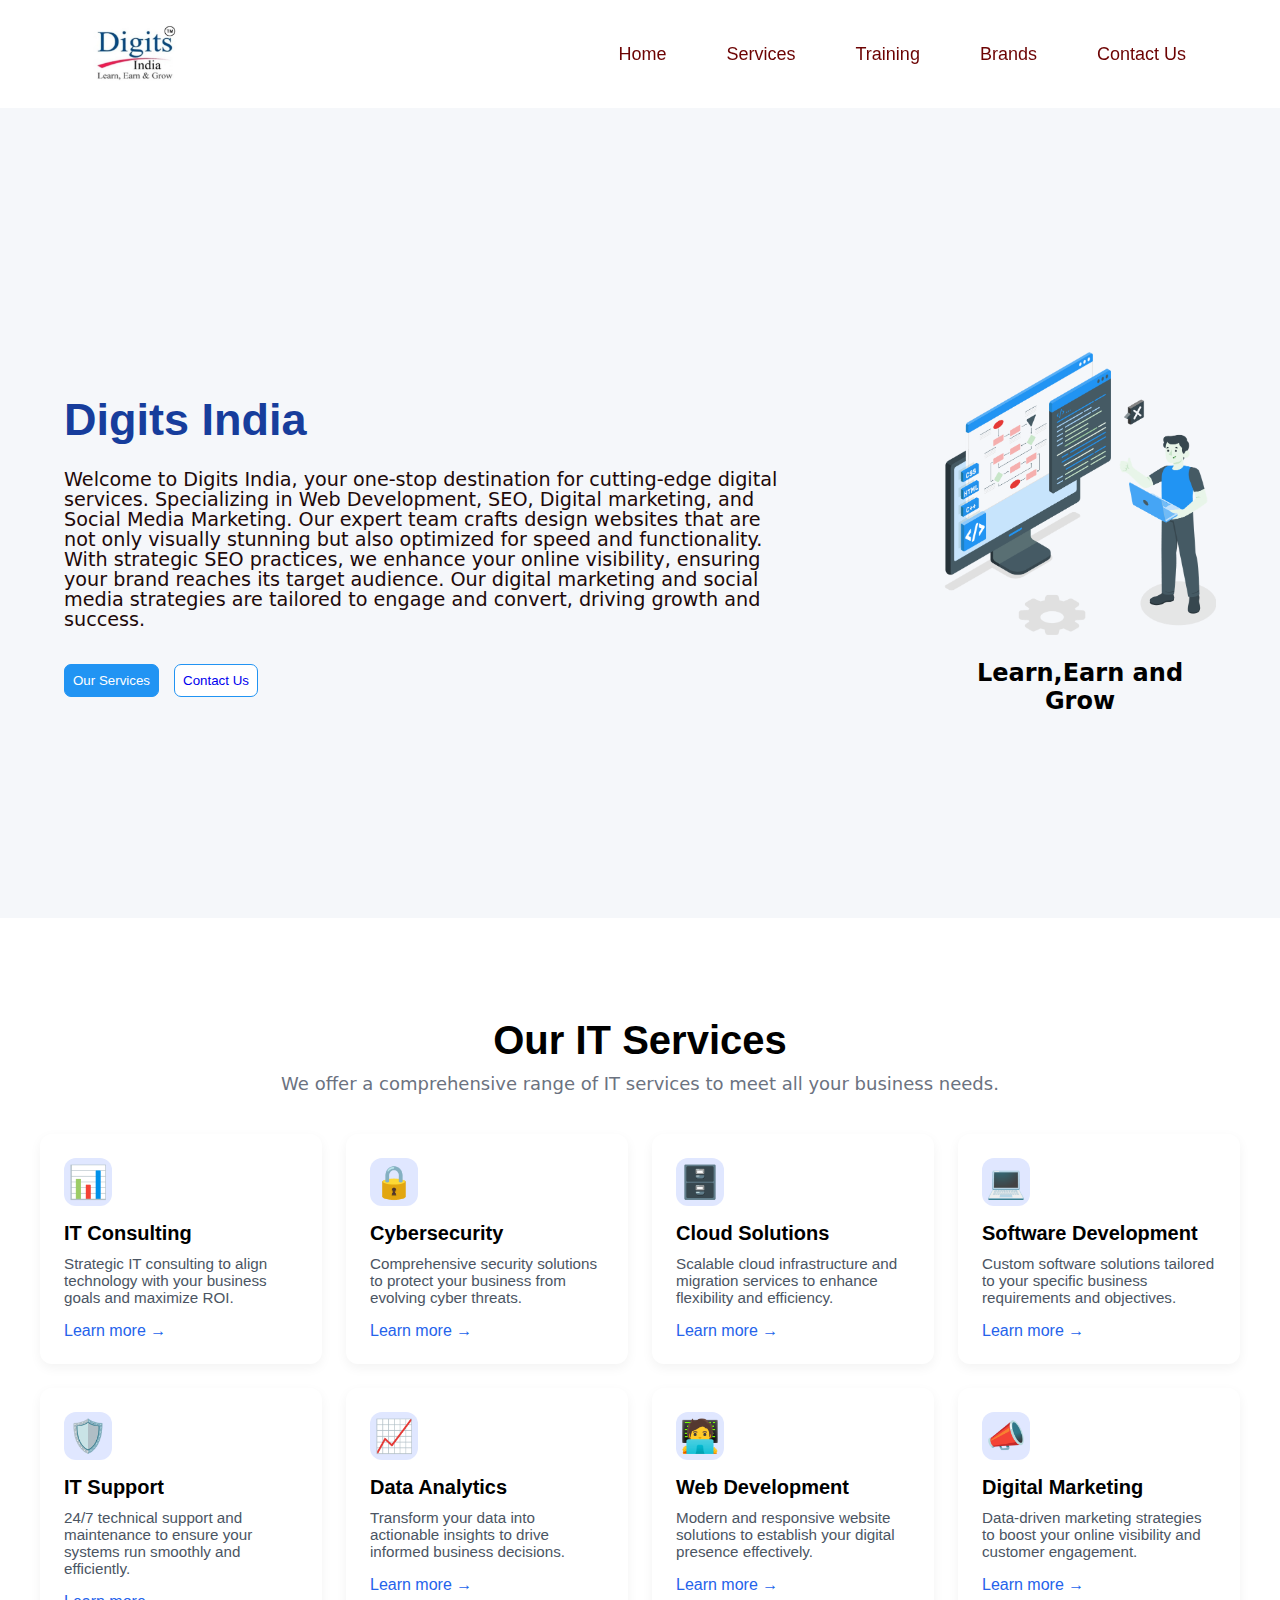
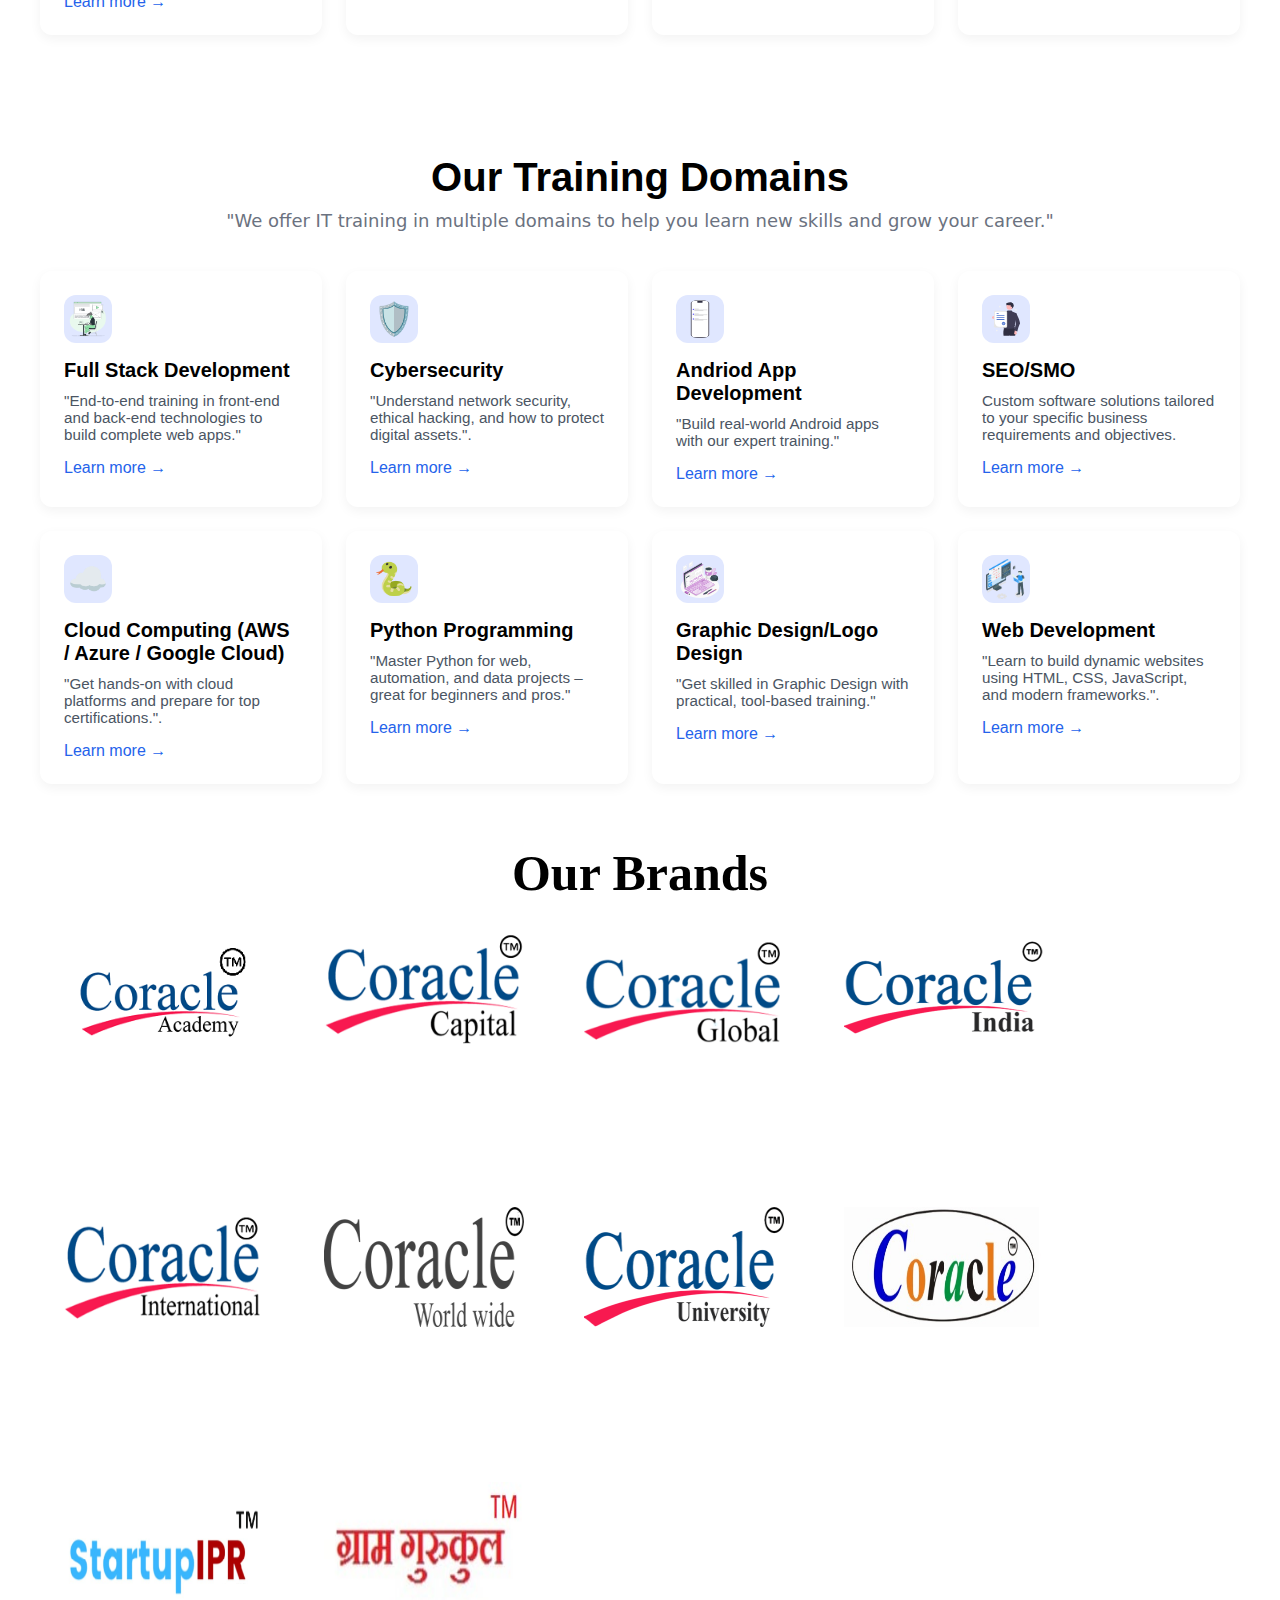
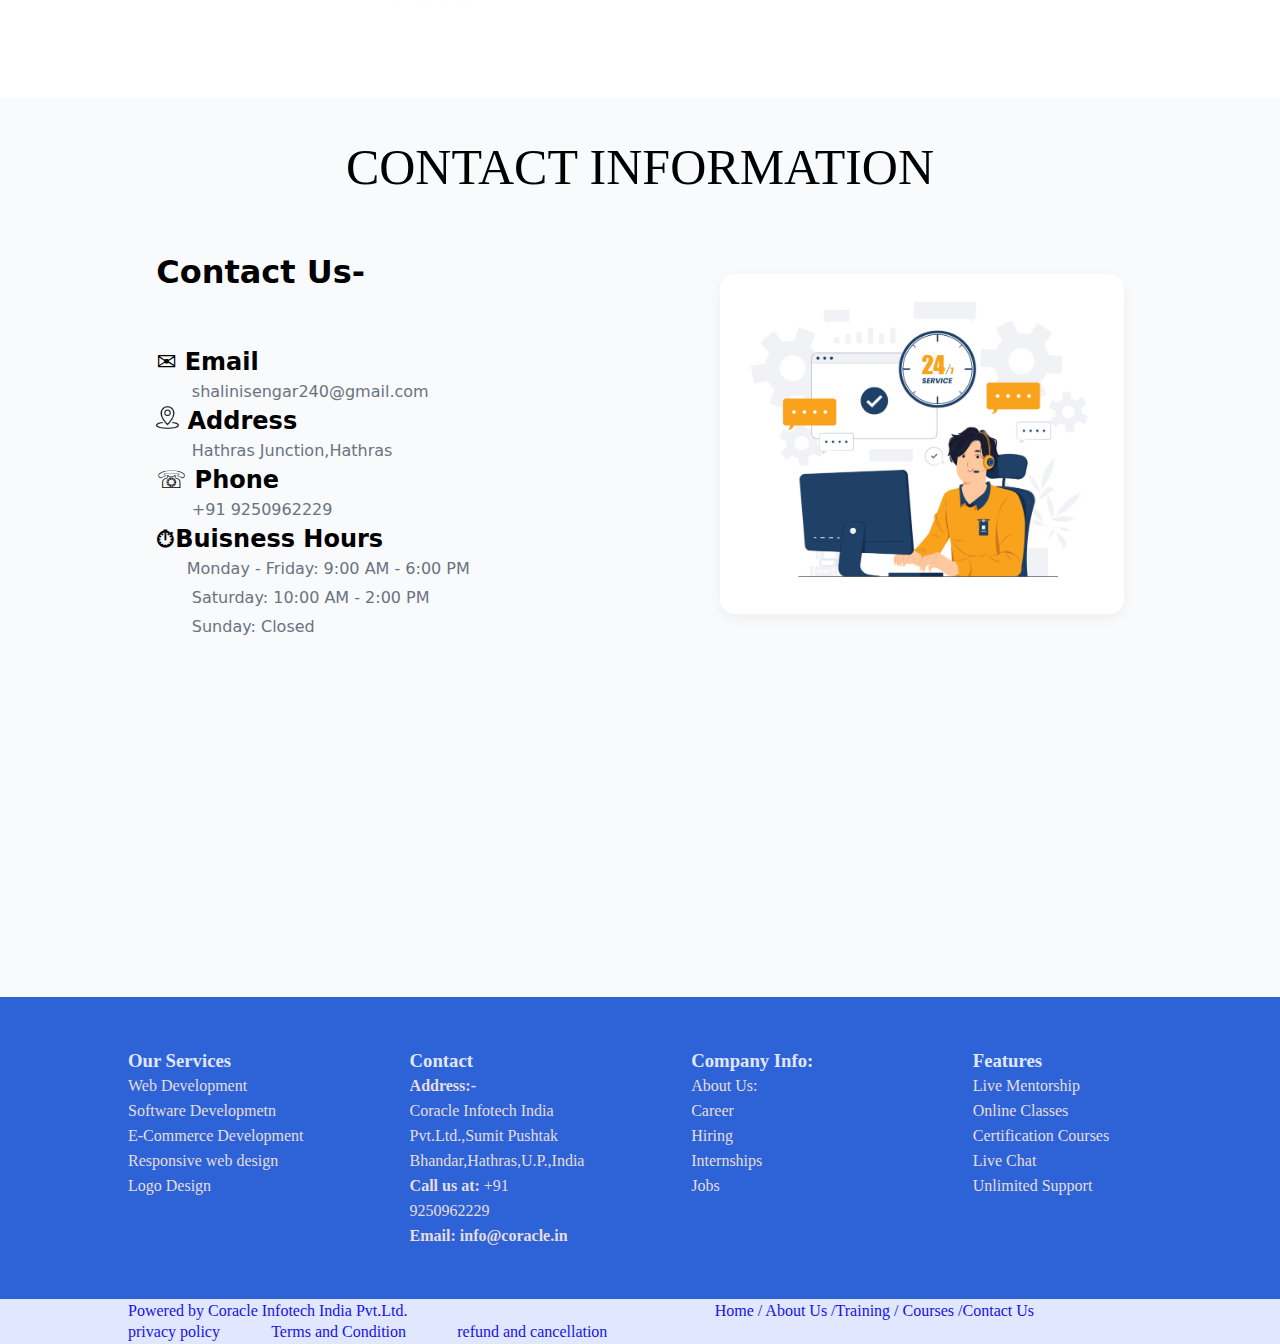
<file: index.html>
<!DOCTYPE html>
<html lang="en">

<head>
  <meta charset="UTF-8">
  <meta name="viewport" content="width=device-width, initial-scale=1.0">
  <title>Document</title>
  <link rel="stylesheet" href="style.css">

</head>

<body>
  <header>

    <nav class="fontfamily2">

      <img src="assets/logo/logo.jpeg" alt="Digits India">
      <div class="menu-icon" id="togglebutton">&#9776;</div>
      <ul id="navlinks" class="nav-links">
        <li class="cross" id="crosssymbol"><img src="assets/img/close.png" alt=""></li>
        <li class="navitem"><a href="#home">Home</a></li>
        <li class="navitem"><a href="#services">Services</a></li>
        <li class="navitem"><a href="#Training">Training</a></li>
        <li class="navitem"><a href="#brand">Brands</a></li>
        <li class="navitem"><a href="#contact">Contact Us</a></li>


      </ul>

    </nav>

  </header>
  <div class="box"></div>
  <div class="hero" id="name">

    <div class="hero1">

      <h1 style="color: rgb(23, 61, 156);">Digits India</h1>

      <p style="color: rgb(33, 9, 9); padding-right: 15%;">Welcome to Digits India, your one-stop destination for
        cutting-edge digital services. Specializing in
        Web Development, SEO, Digital marketing, and Social Media Marketing. Our expert team crafts design
        websites that are not only visually stunning but also optimized for speed and functionality. With
        strategic SEO practices, we enhance your online visibility, ensuring your brand reaches its target
        audience. Our digital marketing and social media strategies are tailored to engage and convert,
        driving growth and success.
      </p>
      <div class="btn"><button class="blue fontfamily2"> <a href="#service">Our Services</a></button>
        <button class="white fontfamily2"><a href="#contact">Contact Us</a></button>
      </div>


    </div>
    <div class="hero2"><img src="assets/img/Illustration@3x.png" alt="">
      <h2 class="fontfamily1">Learn,Earn and Grow</h2>
    </div>
  </div>





  <section class="services-section" id="services">
    <h2 class="section-title fontfamily2" id="service"> Our IT Services</h2>
    <p class="section-subtitle fontfamily1">
      We offer a comprehensive range of IT services to meet all your business needs.
    </p>

    <div class="services-grid">
      <div class="service-card">
        <div class="icon">📊</div>
        <h3>IT Consulting</h3>
        <p>Strategic IT consulting to align technology with your business goals and maximize ROI.</p>
        <a href="#">Learn more →</a>
      </div>

      <div class="service-card">
        <div class="icon">🔒</div>
        <h3>Cybersecurity</h3>
        <p>Comprehensive security solutions to protect your business from evolving cyber threats.</p>
        <a href="#">Learn more →</a>
      </div>

      <div class="service-card">
        <div class="icon">🗄️</div>
        <h3>Cloud Solutions</h3>
        <p>Scalable cloud infrastructure and migration services to enhance flexibility and efficiency.</p>
        <a href="#">Learn more →</a>
      </div>

      <div class="service-card">
        <div class="icon">💻</div>
        <h3>Software Development</h3>
        <p>Custom software solutions tailored to your specific business requirements and objectives.</p>
        <a href="#">Learn more →</a>
      </div>

      <div class="service-card">
        <div class="icon">🛡️</div>
        <h3>IT Support</h3>
        <p>24/7 technical support and maintenance to ensure your systems run smoothly and efficiently.</p>
        <a href="#">Learn more →</a>
      </div>

      <div class="service-card">
        <div class="icon">📈</div>
        <h3>Data Analytics</h3>
        <p>Transform your data into actionable insights to drive informed business decisions.</p>
        <a href="#">Learn more →</a>
      </div>

      <div class="service-card">
        <div class="icon">🧑‍💻</div>
        <h3>Web Development</h3>
        <p>Modern and responsive website solutions to establish your digital presence effectively.</p>
        <a href="#">Learn more →</a>
      </div>


      <div class="service-card">
        <div class="icon">📣</div>
        <h3>Digital Marketing</h3>
        <p>Data-driven marketing strategies to boost your online visibility and customer engagement.</p>
        <a href="#">Learn more →</a>
      </div>

    </div>
  </section>
  <section class="training" id="Training">
    <div class="section-title fontfamily2">Our Training Domains</div>
    <div class="section-subtitle fontfamily1">"We offer IT training in multiple domains to help you learn new skills and
      grow your career."

    </div>

    <div class="services-grid">
      <div class="service-card">
        <div class="icon"><img src="assets/img/Website designer-bro.png" alt=""></div>
        <h3> Full Stack Development</h3>
        <p>"End-to-end training in front-end and back-end technologies to build complete web apps."</p>
        <a href="#">Learn more →</a>
      </div>

      <div class="service-card">
        <div class="icon">🛡️</div>
        <h3>Cybersecurity</h3>
        <p>"Understand network security, ethical hacking, and how to protect digital assets.".</p>
        <a href="#">Learn more →</a>
      </div>

      <div class="service-card">
        <div class="icon"><img src="assets/img/undraw_notifications_bw0p.svg" alt="" style=" width: 28px;
  height:38px;"></div>
        <h3>Andriod App Development</h3>
        <p>"Build real-world Android apps with our expert training."</p>
        <a href="#">Learn more →</a>
      </div>

      <div class="service-card">
        <div class="icon"><img src="assets/img/undraw_certificate_71gt.svg" alt="" style="width: 28px;
  height:38px;"></div>
        <h3>SEO/SMO</h3>
        <p>Custom software solutions tailored to your specific business requirements and objectives.</p>
        <a href="#">Learn more →</a>
      </div>

      <div class="service-card">
        <div class="icon">☁️</div>
        <h3>Cloud Computing (AWS / Azure / Google Cloud)</h3>
        <p>"Get hands-on with cloud platforms and prepare for top certifications.".</p>
        <a href="#">Learn more →</a>
      </div>

      <div class="service-card">
        <div class="icon">🐍</div>
        <h3>Python Programming</h3>
        <p>"Master Python for web, automation, and data projects – great for beginners and pros."</p>
        <a href="#">Learn more →</a>
      </div>

      <div class="service-card">
        <div class="icon"><img src="assets/img/Laptop_Mesa-de-trabajo-1.svg" alt=""></div>
        <h3>Graphic Design/Logo Design</h3>
        <p>"Get skilled in Graphic Design with practical, tool-based training."</p>
        <a href="#">Learn more →</a>
      </div>


      <div class="service-card">
        <div class="icon"><img src="assets/img/Illustration@3x.png" alt=""></div>
        <h3>Web Development</h3>
        <p>"Learn to build dynamic websites using HTML, CSS, JavaScript, and modern frameworks.".</p>
        <a href="#">Learn more →</a>
      </div>

    </div>
  </section>
  </div>

  <div class="brands-section" id="brand">
    <div class="brands-title">
      <h1>Our Brands</h1>
    </div>
    <div class="brand-content">
      <span>
        <img src="assets/logo/coracle Academy.png" alt="">
      </span>
      <span><img src="assets/logo/coracle capital.png" alt=""></span>
      <span><img src="assets/logo/coracle Global.png" alt=""></span>
      <span>
        <img src="assets/logo/coracle india logo.png" alt="">
      </span>
      <span>
        <img src="assets/logo/coracle international.png" alt="">
      </span>
      <span><img src="assets/logo/coracle worldwide1.png" alt=""></span>
      <span>
        <img src="assets/logo/Coracleuniversitylogo.png" alt="">
      </span>
      <span><img src="assets/logo/logo coracle.jpg" alt=""></span>

      <span><img src="assets/logo/startup logo with trademark symbol.png" alt=""></span>

      <span> <img src="assets/logo/gram gurukul logo.jpg" alt=""></span>

    </div>
  </div>
  <div class="contactpage" id="contact">
    <div class="contactbackbox"></div>


    <div class="contactcontenthero">
      <div class="head">CONTACT INFORMATION

      </div>
      <div class="realcontact ">
        <div class="info">
          <h1>Contact Us-</h1>

          <br><br>
          <p><b>
              <h2>✉ Email</h2>
            </b></p>

          <p> &nbsp; &nbsp; &nbsp; &nbsp;shalinisengar240@gmail.com</p>
          <h2><img src="assets/img/address-svgrepo-com.png" alt="" style="width:23px"> Address</h2>
          <p>&nbsp; &nbsp; &nbsp; &nbsp;Hathras Junction,Hathras</p>
          <h2>☏ Phone</h2>
          <p>&nbsp; &nbsp; &nbsp; &nbsp;+91 9250962229</p>
          <h2>⏱Buisness Hours</h2>
          <p>&nbsp; &nbsp;&nbsp; &nbsp;Monday - Friday: 9:00 AM - 6:00 PM <br>
            &nbsp; &nbsp; &nbsp; &nbsp;Saturday: 10:00 AM - 2:00 PM <br>
            &nbsp; &nbsp; &nbsp; &nbsp;Sunday: Closed</p>
        </div>

        <div class="img"><img
            src="assets/img/vecteezy_male-customer-support-phone-operator-with-headset-working_7620779.jpg"
            alt="Contact Us Illustration" />
        </div>
      </div>

    </div>

  </div>

  </div>
  <footer>
    <div class="last">
<div class="last1"> <h3 class="col">Our Services</h3>
      <p>Web Development</p>
      <p>Software Developmetn</p>
      <p>E-Commerce Development</p>
      <p>Responsive web design</p>
      <p>Logo Design</p></div>
     <div class="last2"><h3 class="col">Contact</h3>
      <h4>Address:-</h4>
      <p>Coracle Infotech India Pvt.Ltd.,Sumit Pushtak Bhandar,Hathras,U.P.,India</p>
      
      <p><b>Call us at:  </b>+91 9250962229</p>
      <p><b>Email: info@coracle.in</b></p></div>
      <div class="last3"><h3 class="col">Company Info:</h3>
     <p>About Us:</p>
     <p>Career</p>
     <p>Hiring</p>
     <p>Internships</p>
     <p>Jobs</p></div>
      <div class="lst4"><h3 class="col">Features</h3>
     <p>Live Mentorship</p>
     <p>Online Classes</p>
     <p>Certification Courses</p>
     <p>Live Chat</p>
     <p>Unlimited Support</p>
    </div></div>
     
  </footer>
  <div class="endd"><div class="end">
    <div class="end1">
      <span>Powered by Coracle Infotech India Pvt.Ltd.</span>
    <span>Home / About Us /Training / Courses /Contact Us</span>
    </div>
    <div class="end2">
       <span>privacy policy</span>
       <span>Terms and Condition</span>
       <span>refund and cancellation</span>
    </div></div>
  
   
  <script>

    toggle = document.getElementById('togglebutton');
    navbarr = document.getElementById('navlinks');

    toggle.addEventListener("click", function () {
      navbarr.style.display = "block";


    })
    navbarr.addEventListener("click", function () {
      if (window.innerWidth < 853) {
        navbarr.style.display = "none";
      }
    })

    //  if (window.innerWidth < 853) {
    //       navbarr.style.display = "none";
    //     } else {
    //       navbarr.style.display = "block"; // 853 ya usse zyada mein visible
    //     }







    cross = document.getElementById('crosssymbol');
    cross.addEventListener("click", function () {
      navbarr.style.display = "none";

    })




    // function toggleMenu() {
    // document.getElementById("navlinks").classList.toggle("active");
    // }

    // let hero=document.getElementsByClassName("contactpage");

    // console.log(hero);
    // document.getElementById("navlinks").innerHTML = "Hello Dear Worlgd!";
    // const x = document.querySelectorAll("div.head");
    // console.log(x);
    // document.getElementsByClassName("head")[0].style.fontSize = "60px";
    // Lekin dhyaan rahe:
    // getElementsByClassName() hamesha ek HTMLCollection (array-like list) return karta hai — kyunki ek class name se multiple elements ho sakte hain.
    // document.querySelector(".hero1").innerText = "Welcome Shalini!";

    // document.getElementById('navlinks').style.border="2px solid red"

    // document.getElementById('navlinks').style.maxWidth="30vw"
  </script>


</body>

</html>
</file>
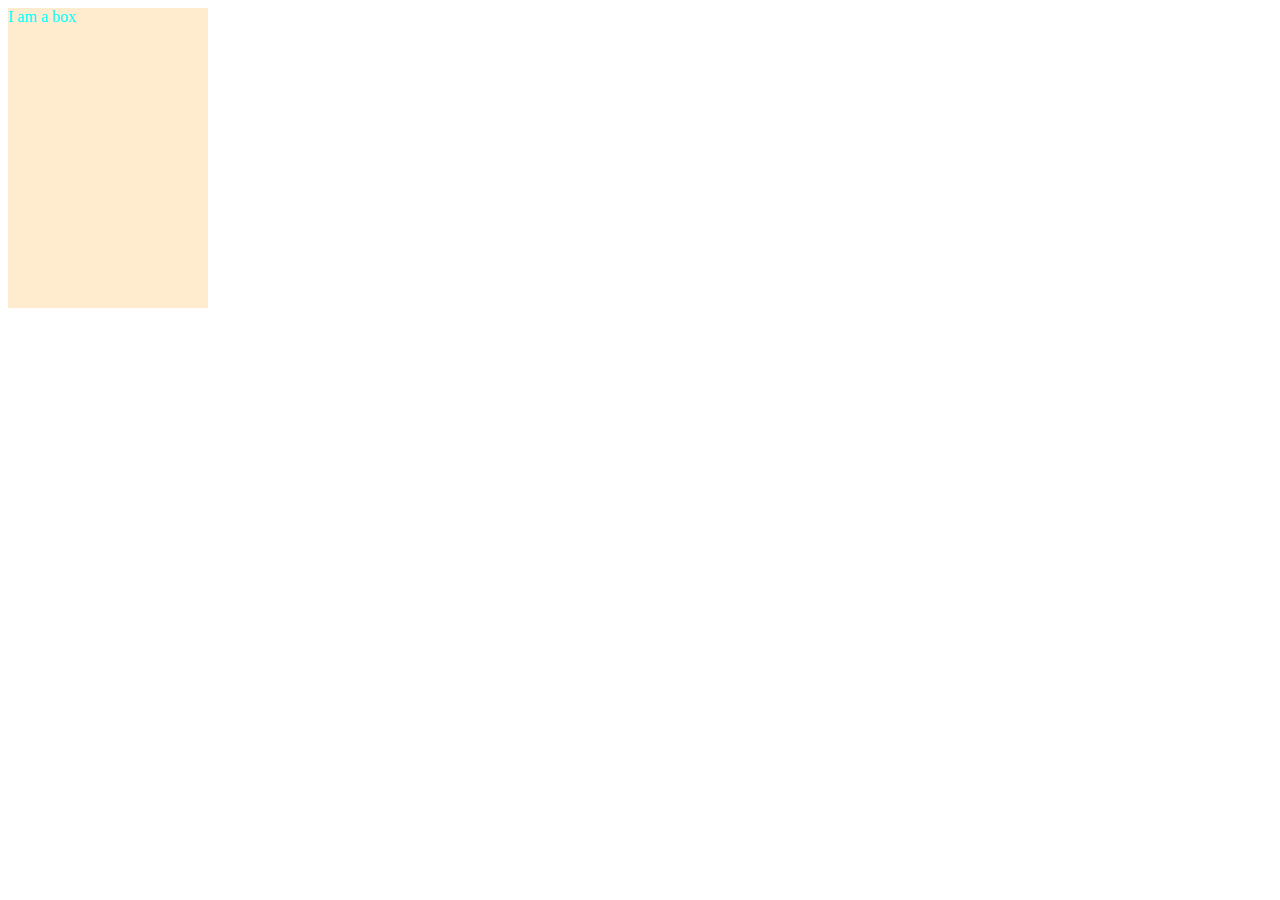
<file: animation.html>
<!DOCTYPE html>
<html lang="en">
<head>
    <meta charset="UTF-8">
    <meta name="viewport" content="width=device-width, initial-scale=1.0">
    <title>Document</title>
    <style>
.box{
    color:aqua;
    width: 200px;
    height: 300px;
    background-color: blanchedalmond;
    transition:background-color 0.2 ease ,width 0.2 ease,transform 0.2 ease,transform 0.2 ease;
}
.box:hover{
    background-color: blue;
    width:500px;
    transform:translateY(5px);
    border-radius: 30px;
}
    </style>
</head>
<body>
    <div class="box">
        I am a box
    </div>
</body>
</html>
</file>
<file: style.css>
* {
  margin: 0;
  padding: 0;
}
nav ul li a{
  color:rgb(108, 3, 3);
}
.cross img{
  width:12px;
  height:12px;
  display: none;
}
.fontfamily1 {
  font-family: system-ui, -apple-system, BlinkMacSystemFont, "Segoe UI", Roboto,
    Oxygen, Ubuntu, Cantarell, "Open Sans", "Helvetica Neue", sans-serif;
}
.fontfamily2 {
  font-family: "Trebuchet MS", "Lucida Sans Unicode", "Lucida Grande",
    "Lucida Sans", Arial, sans-serif;
}

nav img {
  width: 92px;
  height: 60px;
  padding: 25px;
}
nav a {
  text-decoration: none;
}
a:hover {
  color: #f53561;
}

nav {
  position: sticky;
  top: 0%;
  z-index: 1000;
  /* background-color: #ffffff; */
  height: 12vh;
  max-width: 90vw;
  margin: auto;
  display: flex;
  flex-direction: row;
  /* flex-wrap: wrap; */
  justify-content: space-between;
  align-items: center;
}

ul {
  display: flex;
  flex-wrap: wrap;
  list-style: none;
  cursor: pointer;
}
ul li {
  padding: 30px;
  font-size: large;
}
.menu-icon {
  display: none;
}
.hero {
  /* width: 100%; */
  /* max-width: 100%; */
  /* padding: 0; */
  /* margin: 0; */
  /* padding: auto; */
  height: 90vh;
  /* width:100vw; */
  /* background-color: azure; */
  position: relative;
  z-index: 10;
  display: flex;
  flex-direction: row;
  /* padding:20px; */
  width: 100vw;
  gap: 20px;

  /* justify-content: center; */
  align-items: center;
  max-width: 90vw;
  margin: auto;
  padding: 20px;
}
.box {
  background-color: #f5f7fa;
  height: 90vh;
  width: 100%;
  position: absolute;
  top: 12vh;
  /* z-index:0; */
}

.hero1 {
  /* padding-right: 130px; */
  line-height: 20px;
}
.hero1 h1 {
  text-align: left;

  font-size: 45px;
  line-height: 100px;
  font-family: "Franklin Gothic Medium", "Arial Narrow", Arial, sans-serif;
}
.hero2 img {
  width: 272px;
  height: 283px;
}
.hero2 h2 {
  margin-top: 20px;
  text-align: center;
}
.hero1 p {
  font-size: larger;
  font-family: system-ui, -apple-system, BlinkMacSystemFont, "Segoe UI", Roboto,
    Oxygen, Ubuntu, Cantarell, "Open Sans", "Helvetica Neue", sans-serif;
}
.btn {
  margin-top: 16px;
}
.btn button {
  padding: 8px;
  cursor: pointer;
  margin-top: 18px;
}
.blue a {
  color: white;
}
.blue {
  background-color: #2194f3;
  color: white;
  border-radius: 7px;
  border: 1px solid #2194f3;
}
.white {
  background-color: white;
  color: #2194f3;
  border-radius: 7px;
  border: 1px solid #2194f3;
}
.blue,
.white {
  margin-right: 11px;
}

.head {
  text-align: center;
  line-height: 40px;
}

.services-section {
  padding: 60px 20px;
  max-width: 1200px;
  margin: auto;
  text-align: center;
}

.section-title {
  font-size: 2.5rem;
  font-weight: 700;
  margin-bottom: 10px;
}

.section-subtitle {
  font-size: 1.125rem;
  color: #6b7280;
  margin-bottom: 40px;
}

.services-grid {
  display: grid;
  grid-template-columns: repeat(auto-fit, minmax(280px, 1fr));
  gap: 24px;
  font-family: "Gill Sans", "Gill Sans MT", Calibri, "Trebuchet MS", sans-serif;
}

.service-card {
  background: #ffffff;
  border-radius: 12px;
  padding: 24px;
  box-shadow: 0 4px 12px rgba(0, 0, 0, 0.05);
  text-align: left;
  transition: transform 0.2s ease, box-shadow 0.2s ease;
}

.service-card:hover {
  transform: translateY(-5px);
  box-shadow: 0 6px 16px rgba(0, 0, 0, 0.1);
}

.icon {
  font-size: 32px;
  background-color: #e0e7ff;
  color: #1d4ed8;
  width: 48px;
  height: 48px;
  display: flex;
  align-items: center;
  justify-content: center;
  border-radius: 12px;
  margin-bottom: 16px;
}

.service-card h3 {
  font-size: 1.25rem;
  font-weight: 600;
  margin-bottom: 10px;
}

.service-card p {
  font-size: 0.95rem;
  color: #4b5563;
  margin-bottom: 16px;
}

.service-card a {
  color: #2563eb;
  text-decoration: none;
  font-weight: 500;
}

.service-card a:hover {
  text-decoration: underline;
}
.training {
  padding: 60px 20px;
  max-width: 1200px;
  margin: auto;
  text-align: center;
}

.icon img {
  background-color: #e0e7ff;
  width: 40px;
  height: 40px;

  border-radius: 12px;
  margin-bottom: 2px;
  margin-top: 2px;
  /* padding: 9px; */
}
.brand-content span img {
  width: 200px;
  height: 120px;
}
.brands-section {
  max-width: 90vw;
  margin: auto;
}
.brand-content {
  display: flex;
  flex-wrap: wrap;
  flex-direction: row;
  gap: 60px;
  line-height: 200px;
}
.brands-title {
  text-align: center;
  font-family: "Trebuchet MS", "Lucida Sans Unicode", "Lucida Grande";
  font-size: 25px;
  margin-bottom: 30px;
}
.contactpage{
  position: relative;
  line-height: 30px;
 
}
.head{
  font-size: 50px;
  padding-top: 50px;
}
.contactcontenthero{
  
  
  position:relative;
  height: 100vh;
  width: 100%;
}
.contactbackbox{
  height:100vh;     
  width: 100%;
  position: absolute;
  top:0px;
  opacity: 0.67;
  background-color:#f5f7fa;
  height:100vh;
}
.realcontact{
 font-family: system-ui, -apple-system, BlinkMacSystemFont, 'Segoe UI', Roboto, Oxygen, Ubuntu, Cantarell, 'Open Sans', 'Helvetica Neue', sans-serif;
  display: flex;
  flex-direction: row;
  flex-wrap: wrap;
  gap: 250px;
  max-width: 90vw;
  margin: auto;
  justify-content: center;
  align-items: center;
  padding-top: 70px;
  /* padding-left: 150px; */

}
.img img{
  width:400px;
  height:auto;
  border:2px solid white;
  border-radius: 15px;
  box-shadow: 0 4px 12px rgba(0, 0, 0, 0.05);
}
.info{
  line-height: 30px;
}
.info p{
  color: #6b7280;
  line-height:29px;
}
a:link{
  text-decoration: none;
}
.last{
  height:auto;
  max-width: 80%;
  margin: auto;
  display: grid;
  grid-template-columns:repeat(4,1fr);
 gap: 10%;
padding:4%;
line-height: 25px;
color: #e6dddd;
}
footer{
   background-color: #2d63d7;
 
   /* font-family:sans-serif; */
}
.col{
  color:#e0e7ff;
}
.endd{
  background-color: #e0e7ff;
}
.end{
  
  display: grid;
  grid-template-rows: repeat(2,1fr);
  gap:3px;
  max-width: 80vw;
  margin: auto;
  padding: 3px;
  color:#1912e4
  
}
.end1,.end2{
  display: flex;
  flex-direction: row;

}
.end1{
  gap:30%;
}
.end2{
  gap:5%;
}
@media screen and (max-width: 800px) {
  .services-section {
    padding: 60px 20px;
    max-width: 700px;
    margin: auto;
    text-align: center;
  }
.last{
  grid-template-columns: repeat(2,1fr);
  grid-template-rows: repeat(2,1fr);
}
  .services-grid {
    display: grid;
    grid-template-columns: repeat(auto-fit, minmax(90vw, 1fr));
    gap: 24px;
  }
  .hero {
    max-width: 90vw;
    /* margin-top:0px; */
    height: auto;
    flex-wrap: wrap;
    gap: 10px;
    margin-right: 0%;

    z-index: 10;
  }
  .box {
    height: auto;
    position: absolute;
    /* background-color: #1d4ed8; */
  }

  .hero2 img {
    width: 80vw;
    height: 320px;
  }
  .hero2 {
    padding: 20px;
  }

  nav img {
    width: 65px;
    height: 46px;
    padding: 5px;
   
  }

  .brand-content span img {
    width: 120px;
    height: 100px;
  }
  .brands-section {
    max-width: 95vw;
    margin: auto;
    padding: 24px;
  }
  .brand-content {
    gap: 25px;
    line-height: 0px;
  }
  .brands-title {
    font-size: 18px;
    margin-bottom: 10px;
  }

  .menu-icon {
    display: block;
  }
  nav ul li a{
    color:rgb(32, 42, 186);
  }
  .nav-links {
    display: none;
    flex-direction: column;
    width: 100%;
    position: absolute;
    z-index:0;
    top: 8px;
    left: 0;
    background: rgb(240, 238, 236);
    padding: 10px 0;
    box-shadow: 0 4px 6px rgba(0, 0, 0, 0.1);
    border:2px solid rgb(56, 34, 167);
    border-radius:8px;
   
  }
  .nav-links.active {
    display: flex;
  }

  .nav-links li {
    text-align: center;
    padding: 10px 0;
    
  }
nav{
 
  height:9vh;
}
  .img img{
  width:330px;
  height:auto;
  
}
.info{
  line-height: 25px;
}
.info p{
  color: #6b7280;
  line-height:21px;
}
.realcontact{
 
  gap: 55px;
  max-width: 90vw;
  margin: auto;
  justify-content: center;
  align-items: center;
  padding-top: 29px;
  /* padding-left: 150px; */

}

.head{
  font-size: 25px;
  padding-top: 20px;
  font-weight: 800;
}
.cross img{
  display: block;
  margin-left: 92%;

  cursor:pointer;
  
}
.end{
  
 
  gap:2px;
 
  
 
  
  
}
.end1,.end2{
  display: flex;
  flex-direction: row;


}
.end1{
  gap:2%;
}

}
</file>
